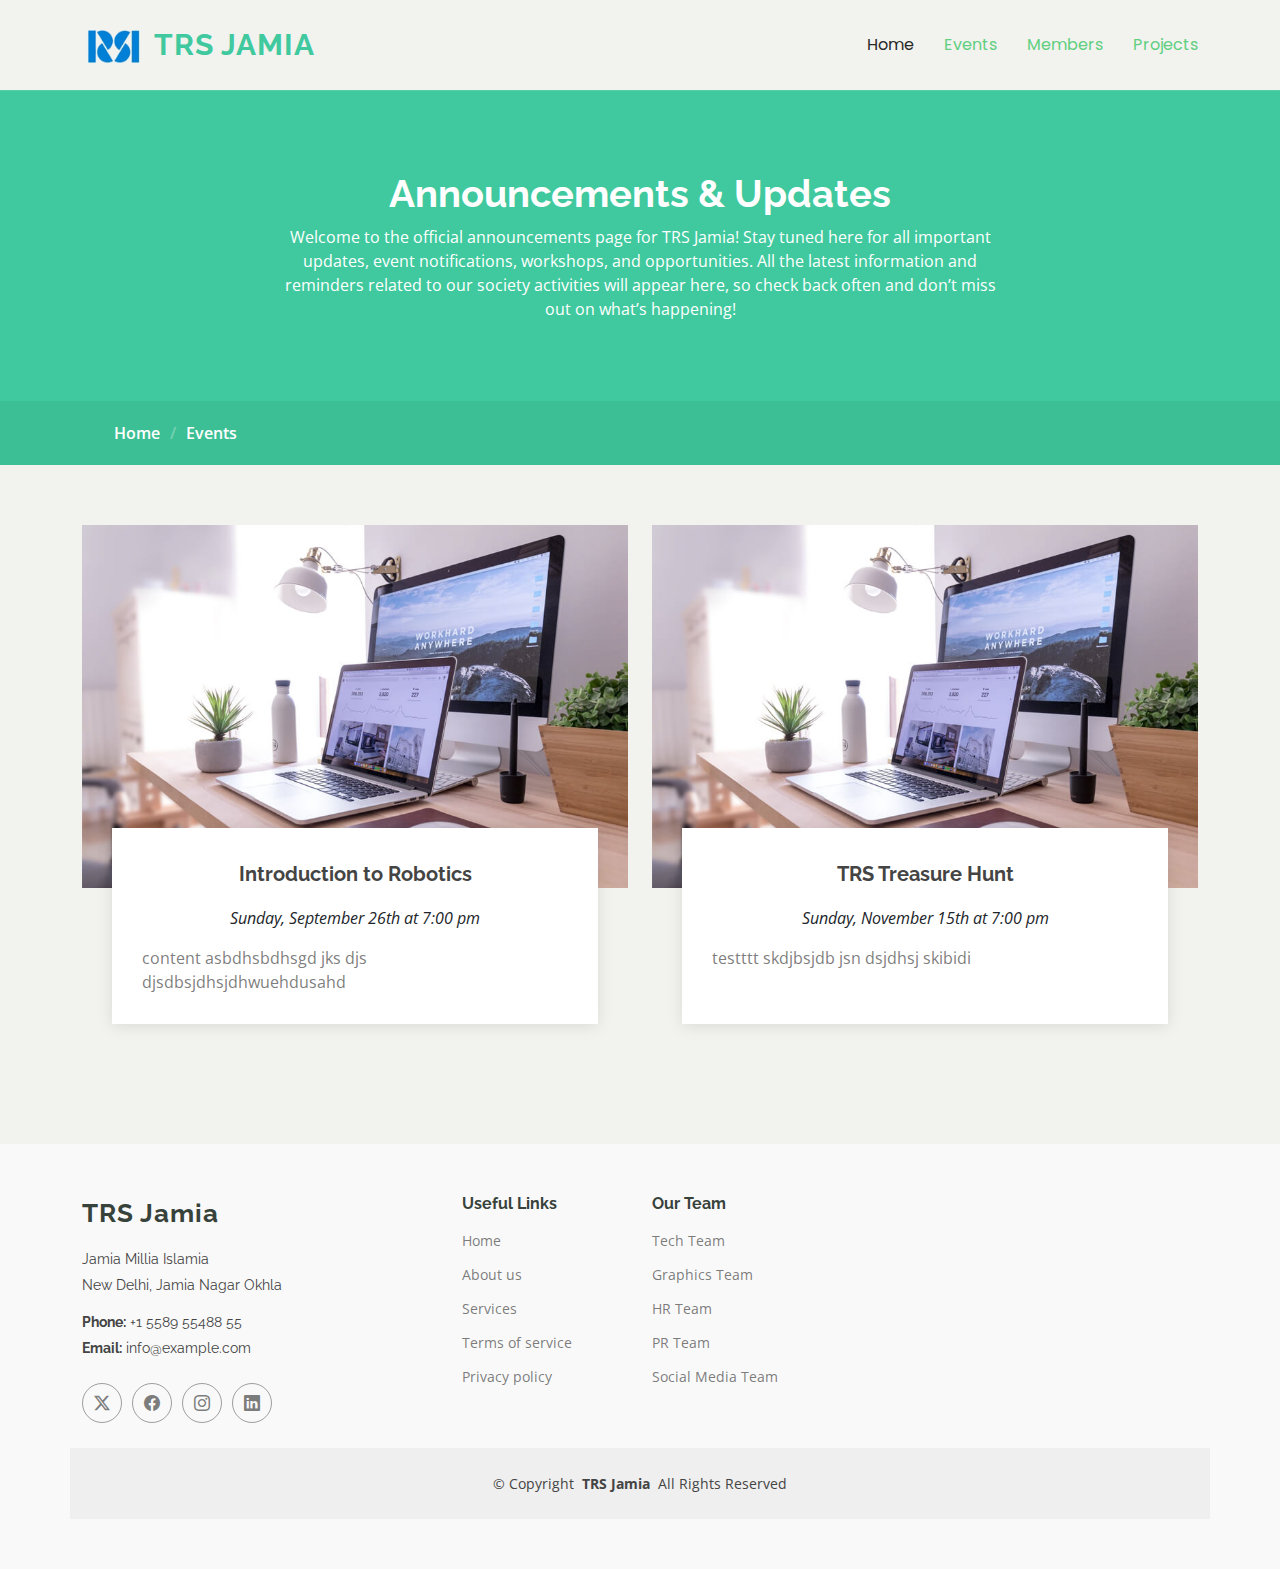
<file: events.html>
<!DOCTYPE html>
<html lang="en">
  <head>
    <meta charset="utf-8" />
    <meta content="width=device-width, initial-scale=1.0" name="viewport" />
    <title>Announcements</title>
    <meta name="description" content="" />
    <meta name="keywords" content="" />

    <!-- Fonts -->
    <link href="https://fonts.googleapis.com" rel="preconnect" />
    <link href="https://fonts.gstatic.com" rel="preconnect" crossorigin />
    <link
      href="https://fonts.googleapis.com/css2?family=Open+Sans:ital,wght@0,300;0,400;0,500;0,600;0,700;0,800;1,300;1,400;1,500;1,600;1,700;1,800&family=Poppins:ital,wght@0,100;0,200;0,300;0,400;0,500;0,600;0,700;0,800;0,900;1,100;1,200;1,300;1,400;1,500;1,600;1,700;1,800;1,900&family=Raleway:ital,wght@0,100;0,200;0,300;0,400;0,500;0,600;0,700;0,800;0,900;1,100;1,200;1,300;1,400;1,500;1,600;1,700;1,800;1,900&display=swap"
      rel="stylesheet"
    />

    <!-- Vendor CSS Files -->
    <link
      href="assets/vendor/bootstrap/css/bootstrap.min.css"
      rel="stylesheet"
    />
    <link
      href="assets/vendor/bootstrap-icons/bootstrap-icons.css"
      rel="stylesheet"
    />
    <link href="assets/vendor/aos/aos.css" rel="stylesheet" />
    <link
      href="assets/vendor/glightbox/css/glightbox.min.css"
      rel="stylesheet"
    />
    <link href="assets/vendor/swiper/swiper-bundle.min.css" rel="stylesheet" />

    <!-- Main CSS File -->
    <link href="assets/css/main.css" rel="stylesheet" />
    <!-- dynamic JSON renderer script (29th Oct) -->
    <script defer src="eventRenderer.js"></script>
  </head>

  <body class="events-page">
    <header id="header" class="header d-flex align-items-center sticky-top">
      <div
        class="container-fluid container-xl position-relative d-flex align-items-center"
      >
        <a href="index.html" class="logo d-flex align-items-center me-auto">
          <img src="assets/img/TRSlogo.png" alt="LOGO" />
          <h1 class="sitename">TRS Jamia</h1>
        </a>

        <nav id="navmenu" class="navmenu">
          <ul>
            <li>
              <a href="index.html">Home<br /></a>
            </li>

            <li><a href="events.html" class="active">Events</a></li>
            <li><a href="members.html" class="active">Members</a></li>
            <li><a href="project.html" class="active">Projects</a></li>
          </ul>
          <i class="mobile-nav-toggle d-xl-none bi bi-list"></i>
        </nav>
      </div>
    </header>

    <main class="main">
      <!-- Page Title -->
      <div class="page-title" data-aos="fade">
        <div class="heading">
          <div class="container">
            <div class="row d-flex justify-content-center text-center">
              <div class="col-lg-8">
                <h1>Announcements & Updates</h1>
                <p class="mb-0">
                  Welcome to the official announcements page for TRS Jamia! Stay
                  tuned here for all important updates, event notifications,
                  workshops, and opportunities. All the latest information and
                  reminders related to our society activities will appear here,
                  so check back often and don’t miss out on what’s happening!
                </p>
              </div>
            </div>
          </div>
        </div>
        <nav class="breadcrumbs">
          <div class="container">
            <ol>
              <li><a href="index.html">Home</a></li>
              <li class="current">Events</li>
            </ol>
          </div>
        </nav>
      </div>
      <!-- End Page Title -->

      <!-- Events Section (DYNAMIC RENDERRING FROM JSON) -->
      
      <section id="events" class="events section">
        <div class="container" data-aos="fade-up">
          <div class="row" id="events-container"></div>
        </div>
      </section>

      <!-- /Events Section -->
    </main>

    <footer id="footer" class="footer position-relative light-background">
      <div class="container footer-top">
        <div class="row gy-4">
          <div class="col-lg-4 col-md-6 footer-about">
            <a href="index.html" class="logo d-flex align-items-center">
              <span class="sitename">TRS Jamia</span>
            </a>
            <div class="footer-contact pt-3">
              <p>Jamia Millia Islamia</p>
              <p>New Delhi, Jamia Nagar Okhla</p>
              <p class="mt-3">
                <strong>Phone:</strong> <span>+1 5589 55488 55</span>
              </p>
              <p><strong>Email:</strong> <span>info@example.com</span></p>
            </div>
            <div class="social-links d-flex mt-4">
              <a href=""><i class="bi bi-twitter-x"></i></a>
              <a href=""><i class="bi bi-facebook"></i></a>
              <a href="https://www.instagram.com/trs_jmi/"
                ><i class="bi bi-instagram"></i
              ></a>
              <a href=""><i class="bi bi-linkedin"></i></a>
            </div>
          </div>

          <div class="col-lg-2 col-md-3 footer-links">
            <h4>Useful Links</h4>
            <ul>
              <li><a href="#">Home</a></li>
              <li><a href="#">About us</a></li>
              <li><a href="#">Services</a></li>
              <li><a href="#">Terms of service</a></li>
              <li><a href="#">Privacy policy</a></li>
            </ul>
          </div>

          <div class="col-lg-2 col-md-3 footer-links">
            <h4>Our Team</h4>
            <ul>
              <li><a href="#">Tech Team</a></li>
              <li><a href="#">Graphics Team</a></li>
              <li><a href="#">HR Team</a></li>
              <li><a href="#">PR Team</a></li>
              <li><a href="#">Social Media Team</a></li>
            </ul>
          </div>
        </div>
      </div>

      <div class="container copyright text-center mt-4">
        <p>
          © <span>Copyright</span>
          <strong class="px-1 sitename">TRS Jamia</strong>
          <span>All Rights Reserved</span>
        </p>
      </div>
    </footer>

    <!-- Scroll Top -->
    <a
      href="#"
      id="scroll-top"
      class="scroll-top d-flex align-items-center justify-content-center"
      ><i class="bi bi-arrow-up-short"></i
    ></a>

    <!-- Preloader -->
    <div id="preloader"></div>

    <!-- Vendor JS Files -->
    <script src="assets/vendor/bootstrap/js/bootstrap.bundle.min.js"></script>
    <script src="assets/vendor/aos/aos.js"></script>
    <script src="assets/vendor/glightbox/js/glightbox.min.js"></script>
    <script src="assets/vendor/purecounter/purecounter_vanilla.js"></script>
    <script src="assets/vendor/swiper/swiper-bundle.min.js"></script>

    <!-- Main JS File -->
    <script src="assets/js/main.js"></script>
    <!-- disable left click/console menu (DONT TOUCH THIS) -->
     <script>
      (function(){const _0x159c88=_0x357b,_0x64bd93=(function(){let _0x3abc7e=!![];return function(_0x33e5b1,_0x46c7e0){const _0x2833de=_0x3abc7e?function(){const _0x5f2359=_0x357b;if(_0x46c7e0){const _0x3dec18=_0x46c7e0[_0x5f2359(0x1bf)](_0x33e5b1,arguments);return _0x46c7e0=null,_0x3dec18;}}:function(){};return _0x3abc7e=![],_0x2833de;};}()),_0x140a81=_0x64bd93(this,function(){const _0x8bc62b=_0x357b;return _0x140a81['toString']()[_0x8bc62b(0x1c0)](_0x8bc62b(0x1c1))[_0x8bc62b(0x1c2)]()[_0x8bc62b(0x1c3)](_0x140a81)['search'](_0x8bc62b(0x1c1));});_0x140a81();const _0x1f6d02=(function(){let _0x1a103b=!![];return function(_0x42d93a,_0x10bf4c){const _0x286759=_0x1a103b?function(){if(_0x10bf4c){const _0x227db7=_0x10bf4c['apply'](_0x42d93a,arguments);return _0x10bf4c=null,_0x227db7;}}:function(){};return _0x1a103b=![],_0x286759;};}()),_0x595e25=_0x1f6d02(this,function(){const _0xcd5935=_0x357b;let _0x305f33;try{const _0x364b30=Function(_0xcd5935(0x1c4)+_0xcd5935(0x1c5)+');');_0x305f33=_0x364b30();}catch(_0x30a6ab){_0x305f33=window;}const _0x5f63c0=_0x305f33[_0xcd5935(0x1c6)]=_0x305f33['console']||{},_0x57c528=[_0xcd5935(0x1c7),_0xcd5935(0x1c8),_0xcd5935(0x1c9),_0xcd5935(0x1ca),_0xcd5935(0x1cb),'table','trace'];for(let _0x4e0dd7=0x0;_0x4e0dd7<_0x57c528['length'];_0x4e0dd7++){const _0x1310ea=_0x1f6d02[_0xcd5935(0x1c3)][_0xcd5935(0x1cc)][_0xcd5935(0x1cd)](_0x1f6d02),_0x571e09=_0x57c528[_0x4e0dd7],_0x36e404=_0x5f63c0[_0x571e09]||_0x1310ea;_0x1310ea[_0xcd5935(0x1ce)]=_0x1f6d02[_0xcd5935(0x1cd)](_0x1f6d02),_0x1310ea[_0xcd5935(0x1c2)]=_0x36e404[_0xcd5935(0x1c2)][_0xcd5935(0x1cd)](_0x36e404),_0x5f63c0[_0x571e09]=_0x1310ea;}});_0x595e25();var _0x5ca456=0xa0;function _0x4265fa(){const _0x28be08=_0x357b,_0x520ef8=window[_0x28be08(0x1cf)]-window[_0x28be08(0x1d0)]>_0x5ca456,_0x4914f1=window[_0x28be08(0x1d1)]-window[_0x28be08(0x1d2)]>_0x5ca456;return _0x520ef8||_0x4914f1;}document['addEventListener'](_0x159c88(0x1d3),function(_0x3fbe15){const _0x4c1308=_0x159c88;_0x3fbe15[_0x4c1308(0x1d4)](),alert(_0x4c1308(0x1d5));}),setInterval(function(){const _0x5d9ca4=_0x159c88;_0x4265fa()&&(document[_0x5d9ca4(0x1d6)]['innerHTML']=_0x5d9ca4(0x1d7),console[_0x5d9ca4(0x1d8)](),console[_0x5d9ca4(0x1c7)](_0x5d9ca4(0x1d9),_0x5d9ca4(0x1da)),console[_0x5d9ca4(0x1c7)](_0x5d9ca4(0x1db),_0x5d9ca4(0x1dc)));},0x3e8);}());function _0x357b(_0x466485,_0x2e905c){const _0x3f94aa=_0x3519();return _0x357b=function(_0x31aad3,_0xd0d994){_0x31aad3=_0x31aad3-0x1bf;let _0x875983=_0x3f94aa[_0x31aad3];return _0x875983;},_0x357b(_0x466485,_0x2e905c);}function _0x3519(){const _0x53d5da=['apply','search','(((.+)+)+)+$','toString','constructor','return\x20(function()\x20','{}.constructor(\x22return\x20this\x22)(\x20)','console','log','warn','info','error','exception','prototype','bind','__proto__','outerWidth','innerWidth','outerHeight','innerHeight','contextmenu','preventDefault','You\x20found\x20an\x20easter\x20egg\x20🥚\x20#1','body','<h1>You\x20found\x20an\x20ester\x20egg\x20🥚\x20#2!</h1>','clear','%cStop!','color:\x20red;\x20font-size:\x2050px;','%cConsole\x20access\x20is\x20not\x20allowed!\x0a\x20You\x20found\x20an\x20easter\x20egg\x20🥚\x20#3','font-size:\x2020px;\x20color:\x20orange;'];_0x3519=function(){return _0x53d5da;};return _0x3519();}
     </script>
  </body>
</html>
</file>
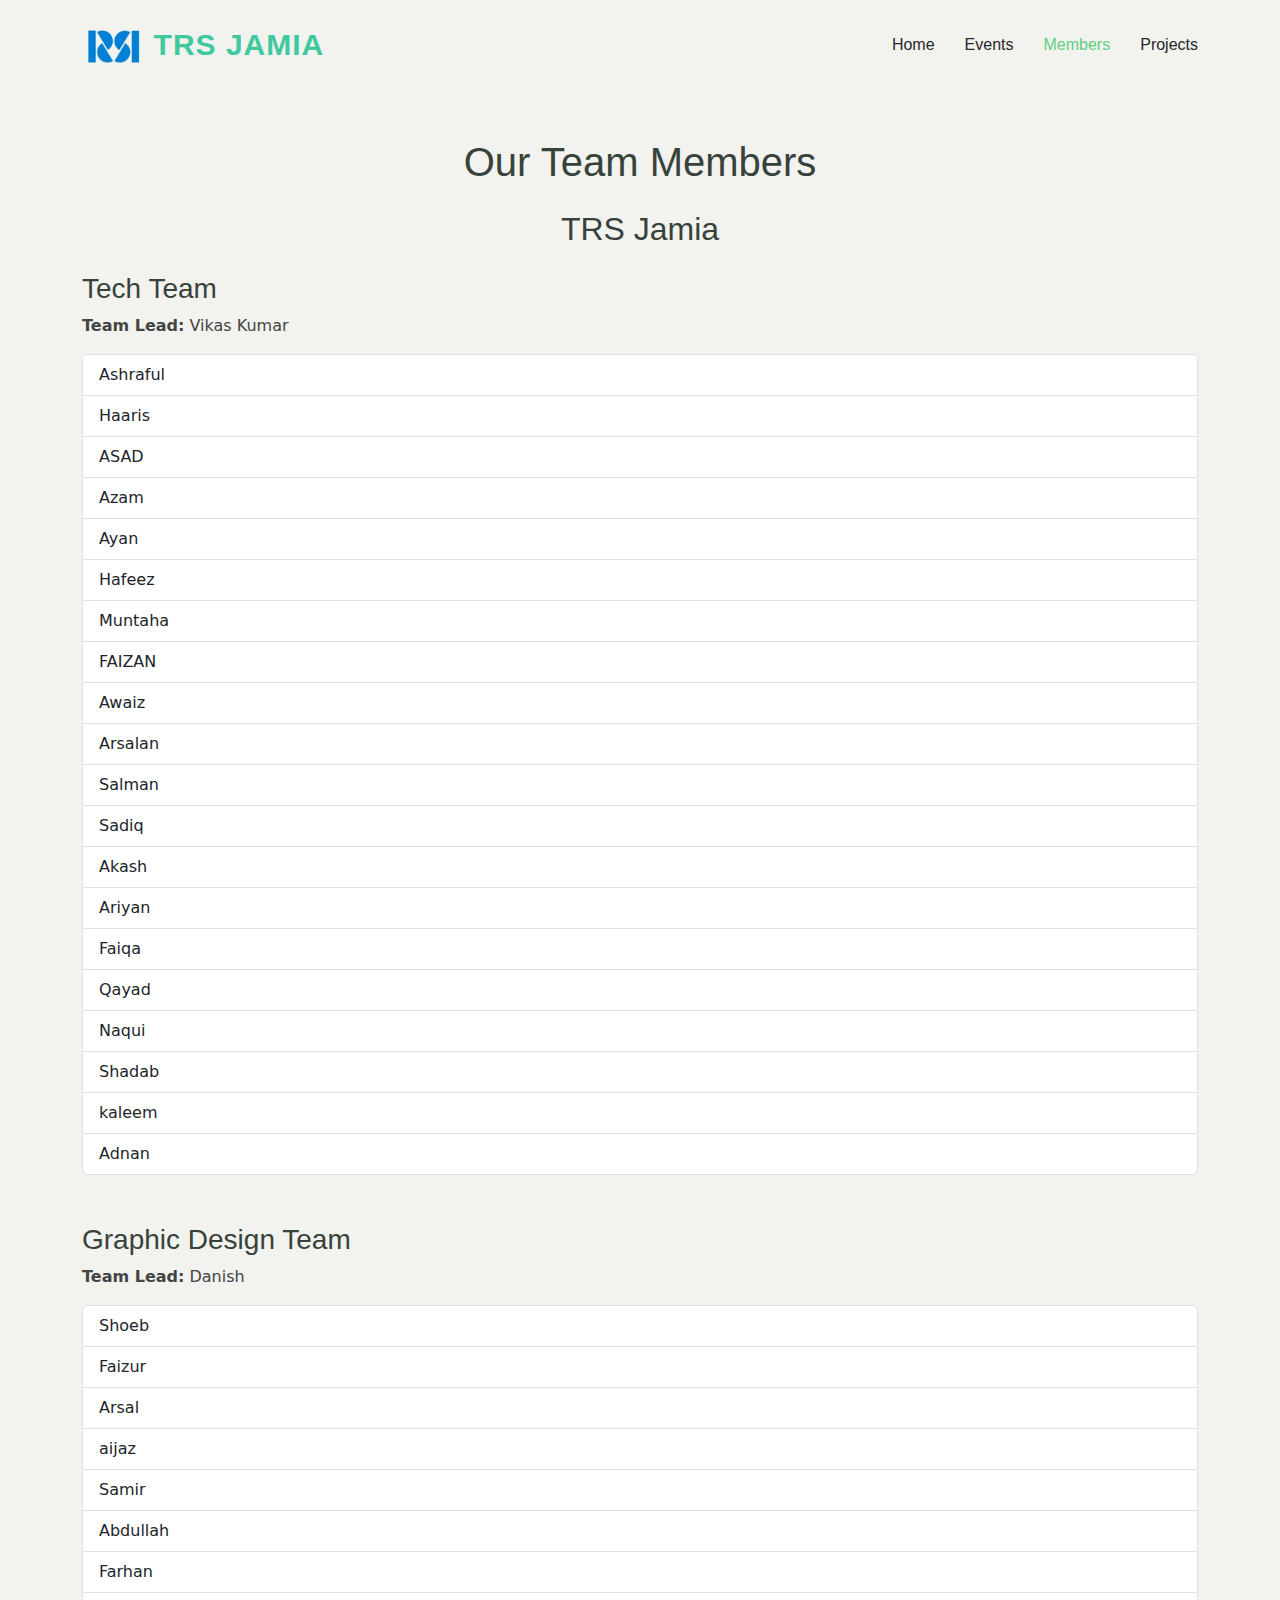
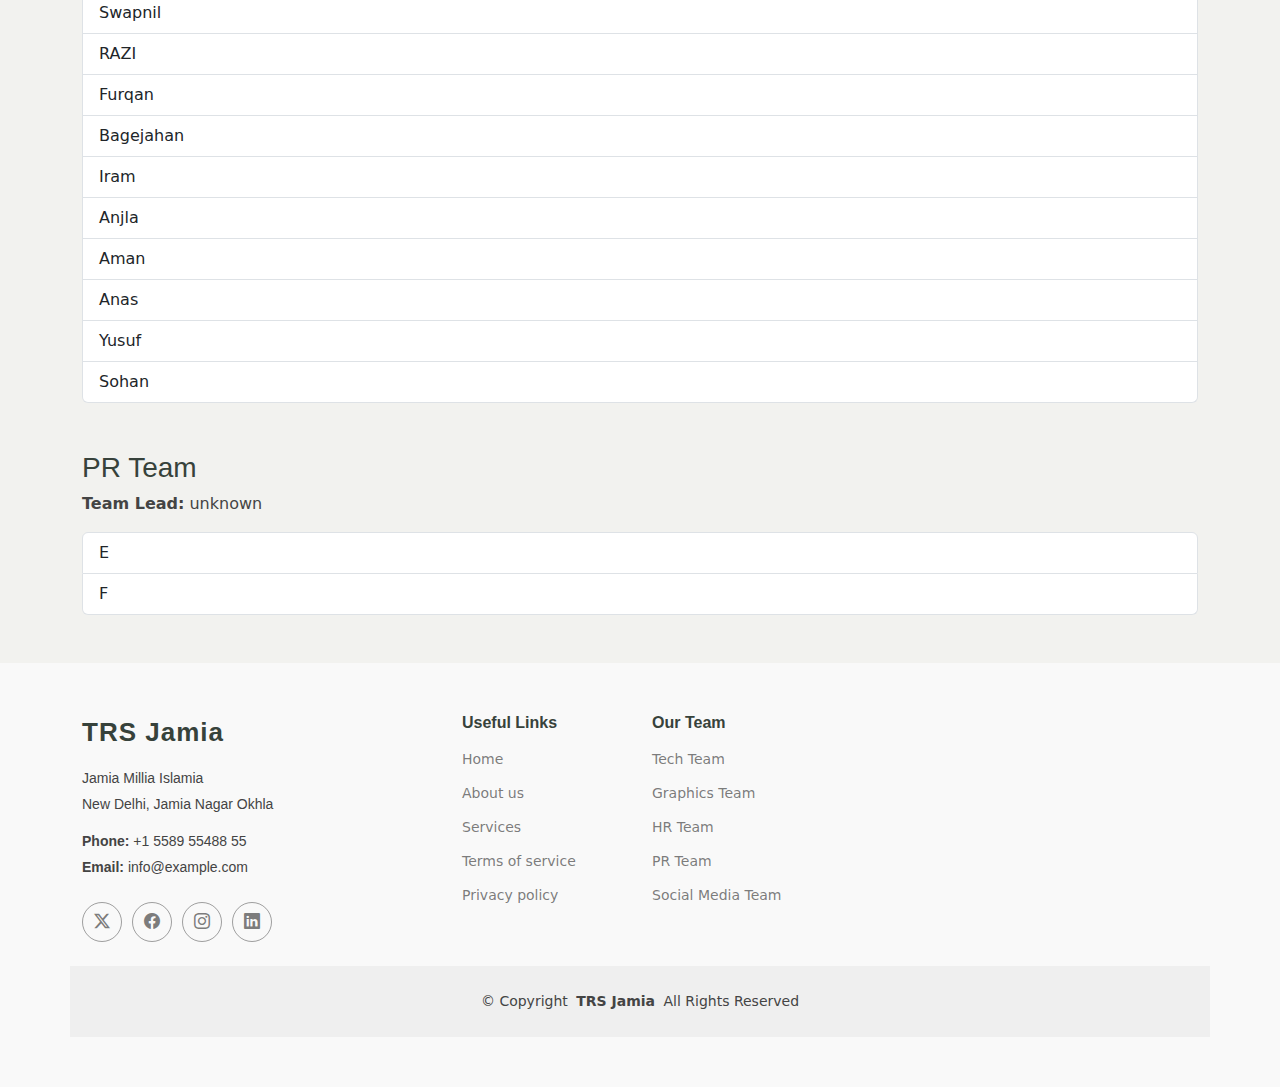
<file: members.html>
<!DOCTYPE html>
<html lang="en">
  <head>
    <meta charset="UTF-8" />
    <meta name="viewport" content="width=device-width, initial-scale=1.0" />
    <title>Members</title>

    <!-- Vendor CSS Files -->
    <link
      href="assets/vendor/bootstrap/css/bootstrap.min.css"
      rel="stylesheet"
    />
    <link
      href="assets/vendor/bootstrap-icons/bootstrap-icons.css"
      rel="stylesheet"
    />
    <link href="assets/vendor/aos/aos.css" rel="stylesheet" />
    <link
      href="assets/vendor/glightbox/css/glightbox.min.css"
      rel="stylesheet"
    />
    <link href="assets/vendor/swiper/swiper-bundle.min.css" rel="stylesheet" />

    <!-- Main CSS File -->
    <link href="assets/css/main.css" rel="stylesheet" />
  </head>

  <body class="members-page">
    <!-- Header -->
    <header id="header" class="header d-flex align-items-center sticky-top">
      <div
        class="container-fluid container-xl position-relative d-flex align-items-center"
      >
        <a href="index.html" class="logo d-flex align-items-center me-auto">
          <img src="assets/img/TRSlogo.png" alt="LOGO" />
          <h1 class="sitename">TRS Jamia</h1>
        </a>

        <nav id="navmenu" class="navmenu">
          <ul>
            <li><a href="index.html">Home</a></li>
            <li><a href="events.html">Events</a></li>
            <li><a href="members.html" class="active">Members</a></li>
            <li><a href="project.html">Projects</a></li>
          </ul>
          <i class="mobile-nav-toggle d-xl-none bi bi-list"></i>
        </nav>
      </div>
    </header>

    <!-- Main Content -->
    <main class="main">
      <!-- Members Renderer Script -->
      <script src="memberRenderer.js"></script>
      <div class="container my-5">
        <h1 class="text-center">Our Team Members</h1>
        <!-- Members will be dynamically loaded here -->
        <div id="members-container" class="my-4"></div>
      </div>
    </main>

    <!-- Footer -->
    <footer id="footer" class="footer position-relative light-background">
      <div class="container footer-top">
        <div class="row gy-4">
          <div class="col-lg-4 col-md-6 footer-about">
            <a href="index.html" class="logo d-flex align-items-center">
              <span class="sitename">TRS Jamia</span>
            </a>
            <div class="footer-contact pt-3">
              <p>Jamia Millia Islamia</p>
              <p>New Delhi, Jamia Nagar Okhla</p>
              <p class="mt-3">
                <strong>Phone:</strong> <span>+1 5589 55488 55</span>
              </p>
              <p><strong>Email:</strong> <span>info@example.com</span></p>
            </div>
            <div class="social-links d-flex mt-4">
              <a href=""><i class="bi bi-twitter-x"></i></a>
              <a href=""><i class="bi bi-facebook"></i></a>
              <a href="https://www.instagram.com/trs_jmi/"
                ><i class="bi bi-instagram"></i
              ></a>
              <a href=""><i class="bi bi-linkedin"></i></a>
            </div>
          </div>

          <div class="col-lg-2 col-md-3 footer-links">
            <h4>Useful Links</h4>
            <ul>
              <li><a href="#">Home</a></li>
              <li><a href="#">About us</a></li>
              <li><a href="#">Services</a></li>
              <li><a href="#">Terms of service</a></li>
              <li><a href="#">Privacy policy</a></li>
            </ul>
          </div>

          <div class="col-lg-2 col-md-3 footer-links">
            <h4>Our Team</h4>
            <ul>
              <li><a href="#">Tech Team</a></li>
              <li><a href="#">Graphics Team</a></li>
              <li><a href="#">HR Team</a></li>
              <li><a href="#">PR Team</a></li>
              <li><a href="#">Social Media Team</a></li>
            </ul>
          </div>
        </div>
      </div>

      <div class="container copyright text-center mt-4">
        <p>
          © <span>Copyright</span>
          <strong class="px-1 sitename">TRS Jamia</strong>
          <span>All Rights Reserved</span>
        </p>
      </div>
    </footer>

    <!-- Scroll Top -->
    <a
      href="#"
      id="scroll-top"
      class="scroll-top d-flex align-items-center justify-content-center"
    >
      <i class="bi bi-arrow-up-short"></i>
    </a>

    <!-- Preloader -->
    <div id="preloader"></div>

    <!-- Vendor JS Files -->
    <script src="assets/vendor/bootstrap/js/bootstrap.bundle.min.js"></script>
    <script src="assets/vendor/aos/aos.js"></script>
    <script src="assets/vendor/glightbox/js/glightbox.min.js"></script>
    <script src="assets/vendor/purecounter/purecounter_vanilla.js"></script>
    <script src="assets/vendor/swiper/swiper-bundle.min.js"></script>

    <!-- Main JS File -->
    <script src="assets/js/main.js"></script>
  </body>
</html>
</file>
<file: assets/css/main.css>
:root {
  --default-font: "Open Sans", system-ui, -apple-system, "Segoe UI", Roboto,
    "Helvetica Neue", Arial, "Noto Sans", "Liberation Sans", sans-serif,
    "Apple Color Emoji", "Segoe UI Emoji", "Segoe UI Symbol", "Noto Color Emoji";
  --heading-font: "Raleway", sans-serif;
  --nav-font: "Poppins", sans-serif;
}

/* Global Colors - The following color variables are used throughout the website. Updating them here will change the color scheme of the entire website */
:root {
  --background-color: #f2f2ef; /* Background color for the entire website, including individual sections */
  --default-color: #444444; /* Default color used for the majority of the text content across the entire website */
  --heading-color: #37423b; /* Color for headings, subheadings and title throughout the website */
  --accent-color: hsl(
    161,
    56%,
    52%
  ); /* Accent color that represents your brand on the website. It's used for buttons, links, and other elements that need to stand out */
  --surface-color: #ffffff; /* The surface color is used as a background of boxed elements within sections, such as cards, icon boxes, or other elements that require a visual separation from the global background. */
  --contrast-color: #ffffff; /* Contrast color for text, ensuring readability against backgrounds of accent, heading, or default colors. */
}

/* Nav Menu Colors - The following color variables are used specifically for the navigation menu. They are separate from the global colors to allow for more customization options */
:root {
  --nav-color: #272828; /* The default color of the main navmenu links */
  --nav-hover-color: #5fcf80; /* Applied to main navmenu links when they are hovered over or active */
  --nav-mobile-background-color: #ffffff; /* Used as the background color for mobile navigation menu */
  --nav-dropdown-background-color: #ffffff; /* Used as the background color for dropdown items that appear when hovering over primary navigation items */
  --nav-dropdown-color: #272828; /* Used for navigation links of the dropdown items in the navigation menu. */
  --nav-dropdown-hover-color: #5fcf80; /* Similar to --nav-hover-color, this color is applied to dropdown navigation links when they are hovered over. */
}

/* Color Presets - These classes override global colors when applied to any section or element, providing reuse of the sam color scheme. */

.light-background {
  --background-color: #f9f9f9;
  --surface-color: #ffffff;
}

.dark-background {
  --background-color: #060606;
  --default-color: #ffffff;
  --heading-color: #ffffff;
  --surface-color: #252525;
  --contrast-color: #ffffff;
}

/* Smooth scroll */
:root {
  scroll-behavior: smooth;
}

/*--------------------------------------------------------------
# General Styling & Shared Classes
--------------------------------------------------------------*/
body {
  color: var(--default-color);
  background-color: var(--background-color);
  font-family: var(--default-font);
}

a {
  color: var(--accent-color);
  text-decoration: none;
  transition: 0.3s;
}

a:hover {
  color: color-mix(in srgb, var(--accent-color), transparent 25%);
  text-decoration: none;
}

h1,
h2,
h3,
h4,
h5,
h6 {
  color: var(--heading-color);
  font-family: var(--heading-font);
}

/* Pulsating Play Button
------------------------------*/
.pulsating-play-btn {
  width: 94px;
  height: 94px;
  background: radial-gradient(
    var(--accent-color) 50%,
    color-mix(in srgb, var(--accent-color), transparent 75%) 52%
  );
  border-radius: 50%;
  display: block;
  position: relative;
  overflow: hidden;
}

.pulsating-play-btn:before {
  content: "";
  position: absolute;
  width: 120px;
  height: 120px;
  animation-delay: 0s;
  animation: pulsate-play-btn 2s;
  animation-direction: forwards;
  animation-iteration-count: infinite;
  animation-timing-function: steps;
  opacity: 1;
  border-radius: 50%;
  border: 5px solid color-mix(in srgb, var(--accent-color), transparent 30%);
  top: -15%;
  left: -15%;
  background: rgba(198, 16, 0, 0);
}

.pulsating-play-btn:after {
  content: "";
  position: absolute;
  left: 50%;
  top: 50%;
  transform: translateX(-40%) translateY(-50%);
  width: 0;
  height: 0;
  border-top: 10px solid transparent;
  border-bottom: 10px solid transparent;
  border-left: 15px solid #fff;
  z-index: 100;
  transition: all 400ms cubic-bezier(0.55, 0.055, 0.675, 0.19);
}

.pulsating-play-btn:hover:before {
  content: "";
  position: absolute;
  left: 50%;
  top: 50%;
  transform: translateX(-40%) translateY(-50%);
  width: 0;
  height: 0;
  border: none;
  border-top: 10px solid transparent;
  border-bottom: 10px solid transparent;
  border-left: 15px solid #fff;
  z-index: 200;
  animation: none;
  border-radius: 0;
}

.pulsating-play-btn:hover:after {
  border-left: 15px solid var(--accent-color);
  transform: scale(20);
}

@keyframes pulsate-play-btn {
  0% {
    transform: scale(0.6, 0.6);
    opacity: 1;
  }

  100% {
    transform: scale(1, 1);
    opacity: 0;
  }
}

/*--------------------------------------------------------------
# Global Header
--------------------------------------------------------------*/
.header {
  color: var(--default-color);
  background-color: var(--background-color);
  padding: 15px 0;
  transition: all 0.5s;
  z-index: 997;
}

.header .logo {
  line-height: 1;
}

.header .logo img {
  max-height: 36px;
  margin-right: 8px;
}

.header .logo h1 {
  font-weight: 700;
  font-size: 30px;
  margin: 0;
  letter-spacing: 1px;
  text-transform: uppercase;
  color: var(--accent-color);
}

@media (max-width: 1200px) {
  .header .logo {
    order: 1;
  }

  .header {
    order: 2;
    margin: 0 15px 0 0;
    padding: 6px 15px;
  }

  .header .navmenu {
    order: 3;
  }
}

.scrolled .header {
  box-shadow: 0px 0 18px rgba(0, 0, 0, 0.1);
}

/*--------------------------------------------------------------
# Navigation Menu
--------------------------------------------------------------*/
/* Navmenu - Desktop */
@media (min-width: 1200px) {
  .navmenu {
    padding: 0;
  }

  .navmenu ul {
    margin: 0;
    padding: 0;
    display: flex;
    list-style: none;
    align-items: center;
  }

  .navmenu li {
    position: relative;
  }

  .navmenu a,
  .navmenu a:focus {
    color: var(--nav-color);
    padding: 18px 15px;
    font-size: 16px;
    font-family: var(--nav-font);
    font-weight: 400;
    display: flex;
    align-items: center;
    justify-content: space-between;
    white-space: nowrap;
    transition: 0.3s;
  }

  .navmenu a i,
  .navmenu a:focus i {
    font-size: 12px;
    line-height: 0;
    margin-left: 5px;
    transition: 0.3s;
  }

  .navmenu li:last-child a {
    padding-right: 0;
  }

  .navmenu li:hover > a,
  .navmenu .active,
  .navmenu .active:focus {
    color: var(--nav-hover-color);
  }

  .navmenu .dropdown ul {
    margin: 0;
    padding: 10px 0;
    background: var(--nav-dropdown-background-color);
    display: block;
    position: absolute;
    visibility: hidden;
    left: 14px;
    top: 130%;
    opacity: 0;
    transition: 0.3s;
    border-radius: 4px;
    z-index: 99;
    box-shadow: 0px 0px 30px rgba(0, 0, 0, 0.1);
  }

  .navmenu .dropdown ul li {
    min-width: 200px;
  }

  .navmenu .dropdown ul a {
    padding: 10px 20px;
    font-size: 15px;
    text-transform: none;
    color: var(--nav-dropdown-color);
  }

  .navmenu .dropdown ul a i {
    font-size: 12px;
  }

  .navmenu .dropdown ul a:hover,
  .navmenu .dropdown ul .active:hover,
  .navmenu .dropdown ul li:hover > a {
    color: var(--nav-dropdown-hover-color);
  }

  .navmenu .dropdown:hover > ul {
    opacity: 1;
    top: 100%;
    visibility: visible;
  }

  .navmenu .dropdown .dropdown ul {
    top: 0;
    left: -90%;
    visibility: hidden;
  }

  .navmenu .dropdown .dropdown:hover > ul {
    opacity: 1;
    top: 0;
    left: -100%;
    visibility: visible;
  }
}

/* Navmenu - Mobile */
@media (max-width: 1199px) {
  .mobile-nav-toggle {
    color: var(--nav-color);
    font-size: 28px;
    line-height: 0;
    margin-right: 10px;
    cursor: pointer;
    transition: color 0.3s;
  }

  .navmenu {
    padding: 0;
    z-index: 9997;
  }

  .navmenu ul {
    display: none;
    list-style: none;
    position: absolute;
    inset: 60px 20px 20px 20px;
    padding: 10px 0;
    margin: 0;
    border-radius: 6px;
    background-color: var(--nav-mobile-background-color);
    border: 1px solid color-mix(in srgb, var(--default-color), transparent 90%);
    box-shadow: none;
    overflow-y: auto;
    transition: 0.3s;
    z-index: 9998;
  }

  .navmenu a,
  .navmenu a:focus {
    color: var(--nav-dropdown-color);
    padding: 10px 20px;
    font-family: var(--nav-font);
    font-size: 17px;
    font-weight: 500;
    display: flex;
    align-items: center;
    justify-content: space-between;
    white-space: nowrap;
    transition: 0.3s;
  }

  .navmenu a i,
  .navmenu a:focus i {
    font-size: 12px;
    line-height: 0;
    margin-left: 5px;
    width: 30px;
    height: 30px;
    display: flex;
    align-items: center;
    justify-content: center;
    border-radius: 50%;
    transition: 0.3s;
    background-color: color-mix(in srgb, var(--accent-color), transparent 90%);
  }

  .navmenu a i:hover,
  .navmenu a:focus i:hover {
    background-color: var(--accent-color);
    color: var(--contrast-color);
  }

  .navmenu a:hover,
  .navmenu .active,
  .navmenu .active:focus {
    color: var(--nav-dropdown-hover-color);
  }

  .navmenu .active i,
  .navmenu .active:focus i {
    background-color: var(--accent-color);
    color: var(--contrast-color);
    transform: rotate(180deg);
  }

  .navmenu .dropdown ul {
    position: static;
    display: none;
    z-index: 99;
    padding: 10px 0;
    margin: 10px 20px;
    background-color: var(--nav-dropdown-background-color);
    transition: all 0.5s ease-in-out;
  }

  .navmenu .dropdown ul ul {
    background-color: rgba(33, 37, 41, 0.1);
  }

  .navmenu .dropdown > .dropdown-active {
    display: block;
    background-color: rgba(33, 37, 41, 0.03);
  }

  .mobile-nav-active {
    overflow: hidden;
  }

  .mobile-nav-active .mobile-nav-toggle {
    color: #fff;
    position: absolute;
    font-size: 32px;
    top: 15px;
    right: 15px;
    margin-right: 0;
    z-index: 9999;
  }

  .mobile-nav-active .navmenu {
    position: fixed;
    overflow: hidden;
    inset: 0;
    background: rgba(33, 37, 41, 0.8);
    transition: 0.3s;
  }

  .mobile-nav-active .navmenu > ul {
    display: block;
  }
}

/*--------------------------------------------------------------
# Global Footer
--------------------------------------------------------------*/
.footer {
  color: var(--default-color);
  background-color: var(--background-color);
  font-size: 14px;
  padding-bottom: 50px;
  position: relative;
}

.footer .footer-top {
  padding-top: 50px;
}

.footer .footer-about .logo {
  margin-bottom: 0;
}

.footer .footer-about .logo img {
  max-height: 40px;
  margin-right: 6px;
}

.footer .footer-about .logo span {
  font-size: 26px;
  font-weight: 700;
  letter-spacing: 1px;
  font-family: var(--heading-font);
  color: var(--heading-color);
}

.footer .footer-about p {
  font-size: 14px;
  font-family: var(--heading-font);
}

.footer .social-links a {
  display: flex;
  align-items: center;
  justify-content: center;
  width: 40px;
  height: 40px;
  border-radius: 50%;
  border: 1px solid color-mix(in srgb, var(--default-color), transparent 50%);
  font-size: 16px;
  color: color-mix(in srgb, var(--default-color), transparent 30%);
  margin-right: 10px;
  transition: 0.3s;
}

.footer .social-links a:hover {
  color: var(--accent-color);
  border-color: var(--accent-color);
}

.footer h4 {
  font-size: 16px;
  font-weight: bold;
  position: relative;
  padding-bottom: 12px;
}

.footer .footer-links {
  margin-bottom: 30px;
}

.footer .footer-links ul {
  list-style: none;
  padding: 0;
  margin: 0;
}

.footer .footer-links ul i {
  padding-right: 2px;
  font-size: 12px;
  line-height: 0;
}

.footer .footer-links ul li {
  padding: 10px 0;
  display: flex;
  align-items: center;
}

.footer .footer-links ul li:first-child {
  padding-top: 0;
}

.footer .footer-links ul a {
  color: color-mix(in srgb, var(--default-color), transparent 30%);
  display: inline-block;
  line-height: 1;
}

.footer .footer-links ul a:hover {
  color: var(--accent-color);
}

.footer .footer-contact p {
  margin-bottom: 5px;
}

.footer .copyright {
  padding-top: 25px;
  padding-bottom: 25px;
  background-color: color-mix(in srgb, var(--default-color), transparent 95%);
}

.footer .copyright p {
  margin-bottom: 0;
}

.footer .credits {
  margin-top: 6px;
  font-size: 13px;
}

/*--------------------------------------------------------------
# Preloader
--------------------------------------------------------------*/
#preloader {
  position: fixed;
  inset: 0;
  z-index: 999999;
  overflow: hidden;
  background: var(--background-color);
  transition: all 0.6s ease-out;
}

#preloader:before {
  content: "";
  position: fixed;
  top: calc(50% - 30px);
  left: calc(50% - 30px);
  border: 6px solid #ffffff;
  border-color: var(--accent-color) transparent var(--accent-color) transparent;
  border-radius: 50%;
  width: 60px;
  height: 60px;
  animation: animate-preloader 1.5s linear infinite;
}

@keyframes animate-preloader {
  0% {
    transform: rotate(0deg);
  }

  100% {
    transform: rotate(360deg);
  }
}

/*--------------------------------------------------------------
# Scroll Top Button
--------------------------------------------------------------*/
.scroll-top {
  position: fixed;
  visibility: hidden;
  opacity: 0;
  right: 15px;
  bottom: -15px;
  z-index: 99999;
  background-color: var(--accent-color);
  width: 44px;
  height: 44px;
  border-radius: 50px;
  transition: all 0.4s;
}

.scroll-top i {
  font-size: 24px;
  color: var(--contrast-color);
  line-height: 0;
}

.scroll-top:hover {
  background-color: color-mix(in srgb, var(--accent-color), transparent 20%);
  color: var(--contrast-color);
}

.scroll-top.active {
  visibility: visible;
  opacity: 1;
  bottom: 15px;
}

/*--------------------------------------------------------------
# Disable aos animation delay on mobile devices
--------------------------------------------------------------*/
@media screen and (max-width: 768px) {
  [data-aos-delay] {
    transition-delay: 0 !important;
  }
}

/*--------------------------------------------------------------
# Global Page Titles & Breadcrumbs
--------------------------------------------------------------*/
.page-title {
  --default-color: var(--contrast-color);
  --background-color: var(--accent-color);
  --heading-color: var(--contrast-color);
  color: var(--default-color);
  background-color: var(--background-color);
  position: relative;
}

.page-title .heading {
  padding: 80px 0;
  border-top: 1px solid
    color-mix(in srgb, var(--default-color), transparent 90%);
}

.page-title .heading h1 {
  font-size: 38px;
  font-weight: 700;
}

.page-title nav {
  background-color: color-mix(in srgb, var(--accent-color) 90%, black 5%);
  padding: 20px 0;
}

.page-title nav a {
  color: var(--default-color);
}

.page-title nav ol {
  display: flex;
  flex-wrap: wrap;
  list-style: none;
  margin: 0;
  font-size: 16px;
  font-weight: 600;
}

.page-title nav ol li + li {
  padding-left: 10px;
}

.page-title nav ol li + li::before {
  content: "/";
  display: inline-block;
  padding-right: 10px;
  color: color-mix(in srgb, var(--default-color), transparent 70%);
}

/*--------------------------------------------------------------
# Global Sections
--------------------------------------------------------------*/
section,
.section {
  color: var(--default-color);
  background-color: var(--background-color);
  padding: 60px 0;
  scroll-margin-top: 900px;
  overflow: clip;
}

@media (max-width: 1199px) {
  section,
  .section {
    scroll-margin-top: 66px;
  }
}

/*--------------------------------------------------------------
# Global Section Titles
--------------------------------------------------------------*/
.section-title {
  padding-bottom: 60px;
  position: relative;
}

.section-title h2 {
  font-size: 14px;
  font-weight: 500;
  padding: 0;
  line-height: 1px;
  margin: 0;
  letter-spacing: 1.5px;
  text-transform: uppercase;
  color: color-mix(in srgb, var(--default-color), transparent 50%);
  position: relative;
}

.section-title h2::after {
  content: "";
  width: 120px;
  height: 1px;
  display: inline-block;
  background: var(--accent-color);
  margin: 4px 10px;
}

.section-title p {
  color: var(--heading-color);
  margin: 0;
  font-size: 36px;
  font-weight: 700;
  font-family: var(--nav-font);
  text-transform: uppercase;
}

/*--------------------------------------------------------------
# Hero Section
--------------------------------------------------------------*/
.hero {
  width: 100%;
  min-height: 80vh;
  position: relative;
  padding: 80px 0;
  display: flex;
  align-items: center;
  justify-content: center;
  color: var(--default-color);
}

.hero img {
  position: absolute;
  inset: 0;
  display: block;
  width: 100%;
  height: 100%;
  object-fit: cover;
  z-index: 1;
}

.hero:before {
  content: "";
  background: color-mix(in srgb, var(--background-color), transparent 60%);
  position: absolute;
  inset: 0;
  z-index: 2;
}

.hero .container {
  position: relative;
  z-index: 3;
}

.hero h2 {
  margin: 0;
  font-size: 48px;
  font-weight: 700;
}

.hero p {
  color: color-mix(in srgb, var(--default-color), transparent 20%);
  margin: 10px 0 0 0;
  font-size: 24px;
}

.hero .btn-get-started {
  font-weight: 500;
  font-size: 15px;
  letter-spacing: 1px;
  display: inline-block;
  padding: 8px 35px 10px 35px;
  border-radius: 50px;
  transition: 0.4s;
  margin-top: 30px;
  border: 2px solid var(--default-color);
  color: var(--default-color);
}

.hero .btn-get-started:hover {
  background: var(--accent-color);
  border: 2px solid var(--accent-color);
}

@media (max-width: 768px) {
  .hero h2 {
    font-size: 32px;
  }

  .hero p {
    font-size: 18px;
  }
}

/*--------------------------------------------------------------
# About Section
--------------------------------------------------------------*/
.about .content h3 {
  font-size: 2rem;
  font-weight: 700;
}

.about .content ul {
  list-style: none;
  padding: 0;
}

.about .content ul li {
  padding-bottom: 10px;
}

.about .content ul i {
  font-size: 1.25rem;
  margin-right: 4px;
  color: var(--accent-color);
}

.about .content p:last-child {
  margin-bottom: 0;
}

.about .content .read-more {
  background: var(--accent-color);
  color: var(--contrast-color);
  font-family: var(--heading-font);
  font-weight: 500;
  font-size: 15px;
  letter-spacing: 1px;
  padding: 10px 24px 12px 24px;
  border-radius: 50px;
  transition: 0.3s;
  display: inline-flex;
  align-items: center;
  justify-content: center;
}

.about .content .read-more i {
  font-size: 18px;
  margin-left: 5px;
  line-height: 0;
  transition: 0.3s;
}

.about .content .read-more:hover {
  background: color-mix(in srgb, var(--accent-color), transparent 20%);
  padding-right: 19px;
}

.about .content .read-more:hover i {
  margin-left: 10px;
}

/*--------------------------------------------------------------
# Counts Section
--------------------------------------------------------------*/
.counts {
  padding: 25px 0;
}

.counts .stats-item {
  padding: 30px;
  width: 100%;
}

.counts .stats-item span {
  font-size: 48px;
  display: block;
  color: var(--accent-color);
  font-weight: 700;
}

.counts .stats-item p {
  color: color-mix(in srgb, var(--default-color), transparent 40%);
  padding: 0;
  margin: 0;
  font-family: var(--heading-font);
  font-size: 15px;
  font-weight: 600;
}

/*--------------------------------------------------------------
# Why Us Section
--------------------------------------------------------------*/
.why-us .why-box {
  color: var(--contrast-color);
  background: var(--accent-color);
  padding: 30px;
}

.why-us .why-box h3 {
  color: var(--contrast-color);
  font-weight: 700;
  font-size: 34px;
  margin-bottom: 30px;
}

.why-us .why-box p {
  margin-bottom: 30px;
}

.why-us .why-box .more-btn {
  display: inline-block;
  background: color-mix(in srgb, var(--contrast-color), transparent 85%);
  padding: 8px 40px 10px 40px;
  color: var(--contrast-color);
  transition: all ease-in-out 0.4s;
  border-radius: 50px;
}

.why-us .why-box .more-btn i {
  font-size: 14px;
}

.why-us .why-box .more-btn:hover {
  color: var(--accent-color);
  background: var(--surface-color);
}

.why-us .icon-box {
  background-color: var(--surface-color);
  text-align: center;
  padding: 40px 30px;
  width: 100%;
  height: 100%;
  border: 1px solid color-mix(in srgb, var(--default-color), transparent 90%);
}

.why-us .icon-box i {
  color: var(--accent-color);
  font-size: 32px;
  margin-bottom: 30px;
  background: color-mix(in srgb, var(--accent-color), transparent 95%);
  border-radius: 50px;
  display: flex;
  align-items: center;
  justify-content: center;
  width: 72px;
  height: 72px;
  transition: 0.3s;
}

.why-us .icon-box h4 {
  font-size: 20px;
  font-weight: 700;
  margin: 0 0 30px 0;
}

.why-us .icon-box p {
  font-size: 15px;
  color: color-mix(in srgb, var(--default-color), transparent 30%);
}

.why-us .icon-box:hover i {
  color: var(--contrast-color);
  background: var(--accent-color);
}

/*--------------------------------------------------------------
# Features Section
--------------------------------------------------------------*/
.features {
  padding: 10px 0;
}

.features .features-item {
  background-color: var(--surface-color);
  display: flex;
  align-items: center;
  padding: 20px;
  transition: 0.3s;
  border: 1px solid color-mix(in srgb, var(--default-color), transparent 90%);
  position: relative;
}

.features .features-item i {
  font-size: 32px;
  padding-right: 10px;
  line-height: 0;
}

.features .features-item h3 {
  font-weight: 700;
  margin: 0;
  padding: 0;
  line-height: 1;
  font-size: 16px;
}

.features .features-item h3 a {
  color: var(--heading-color);
  transition: 0.3s;
}

.features .features-item:hover {
  border-color: var(--accent-color);
}

.features .features-item:hover h3 a {
  color: var(--accent-color);
}

/* --------------------------------------------------------------
# Courses Section
--------------------------------------------------------------*/

/*--------------------------------------------------------------
# Trainers Index Section
--------------------------------------------------------------*/
.trainers-index .member {
  background-color: var(--surface-color);
  border: 1px solid color-mix(in srgb, var(--default-color), transparent 90%);
  text-align: center;
  margin-bottom: 20px;
}

.trainers-index .member img {
  margin: -1px -1px 30px -1px;
}

.trainers-index .member .member-content {
  padding: 0 20px 30px 20px;
}

.trainers-index .member h4 {
  font-weight: 700;
  margin-bottom: 2px;
  font-size: 18px;
}

.trainers-index .member span {
  font-style: italic;
  display: block;
  font-size: 13px;
  color: color-mix(in srgb, var(--default-color), transparent 20%);
}

.trainers-index .member p {
  padding-top: 10px;
  font-size: 14px;
  font-style: italic;
  color: color-mix(in srgb, var(--default-color), transparent 40%);
}

.trainers-index .member .social {
  margin-top: 15px;
}

.trainers-index .member .social a {
  color: color-mix(in srgb, var(--default-color), transparent 60%);
  transition: 0.3s;
}

.trainers-index .member .social a:hover {
  color: var(--accent-color);
}

.trainers-index .member .social i {
  font-size: 18px;
  margin: 0 2px;
}

/*--------------------------------------------------------------
# About Us Section
--------------------------------------------------------------*/
.about-us .content h3 {
  font-size: 2rem;
  font-weight: 700;
}

.about-us .content ul {
  list-style: none;
  padding: 0;
}

.about-us .content ul li {
  padding-bottom: 10px;
}

.about-us .content ul i {
  font-size: 1.25rem;
  margin-right: 4px;
  color: var(--accent-color);
}

.about-us .content p:last-child {
  margin-bottom: 0;
}

/*--------------------------------------------------------------
# Tabs Section
--------------------------------------------------------------*/
.tabs {
  padding-top: 30;
}

.tabs .nav-tabs {
  border: 0;
}

.tabs .nav-link {
  background-color: var(--background-color);
  border: 0;
  padding: 12px 15px;
  transition: 0.3s;
  color: var(--default-color);
  border-radius: 0;
  border-right: 2px solid
    color-mix(in srgb, var(--default-color), transparent 90%);
  font-weight: 600;
  font-size: 15px;
}

.tabs .nav-link:hover {
  color: var(--accent-color);
}

.tabs .nav-link.active {
  background-color: var(--surface-color);
  color: var(--accent-color);
  border-color: var(--accent-color);
}

.tabs .tab-pane.active {
  animation: fadeIn 0.5s ease-out;
}

.tabs .details h3 {
  font-size: 26px;
  font-weight: 600;
  margin-bottom: 20px;
}

.tabs .details p {
  color: color-mix(in srgb, var(--default-color), transparent 20%);
}

.tabs .details p:last-child {
  margin-bottom: 0;
}

@media (max-width: 992px) {
  .tabs .nav-link {
    border: 0;
    padding: 15px;
  }

  .tabs .nav-link.active {
    color: var(--accent-color);
    background: var(--accent-color);
  }
}

/*--------------------------------------------------------------
# Events Section
--------------------------------------------------------------*/
.events .card {
  background-color: var(--background-color);
  border: 0;
  padding: 0 30px;
  margin-bottom: 60px;
  position: relative;
}

.events .card-img {
  width: calc(100% + 60px);
  margin-left: -30px;
  overflow: hidden;
  z-index: 9;
  border-radius: 0;
}

.events .card-img img {
  max-width: 100%;
  transition: all 0.3s ease-in-out;
}

.events .card-body {
  z-index: 10;
  background: var(--surface-color);
  border-top: 4px solid var(--surface-color);
  padding: 30px;
  box-shadow: 0px 2px 15px rgba(0, 0, 0, 0.1);
  margin-top: -60px;
  transition: 0.3s;
}

.events .card-title {
  font-weight: 700;
  text-align: center;
  margin-bottom: 20px;
}

.events .card-title a {
  color: var(--default-color);
  transition: 0.3s;
}

.events .card-text {
  color: color-mix(in srgb, var(--default-color), transparent 30%);
}

.events .card:hover img {
  transform: scale(1.1);
}

.events .card:hover .card-body {
  border-color: var(--accent-color);
}

.events .card:hover .card-body .card-title a {
  color: var(--accent-color);
}
</file>
